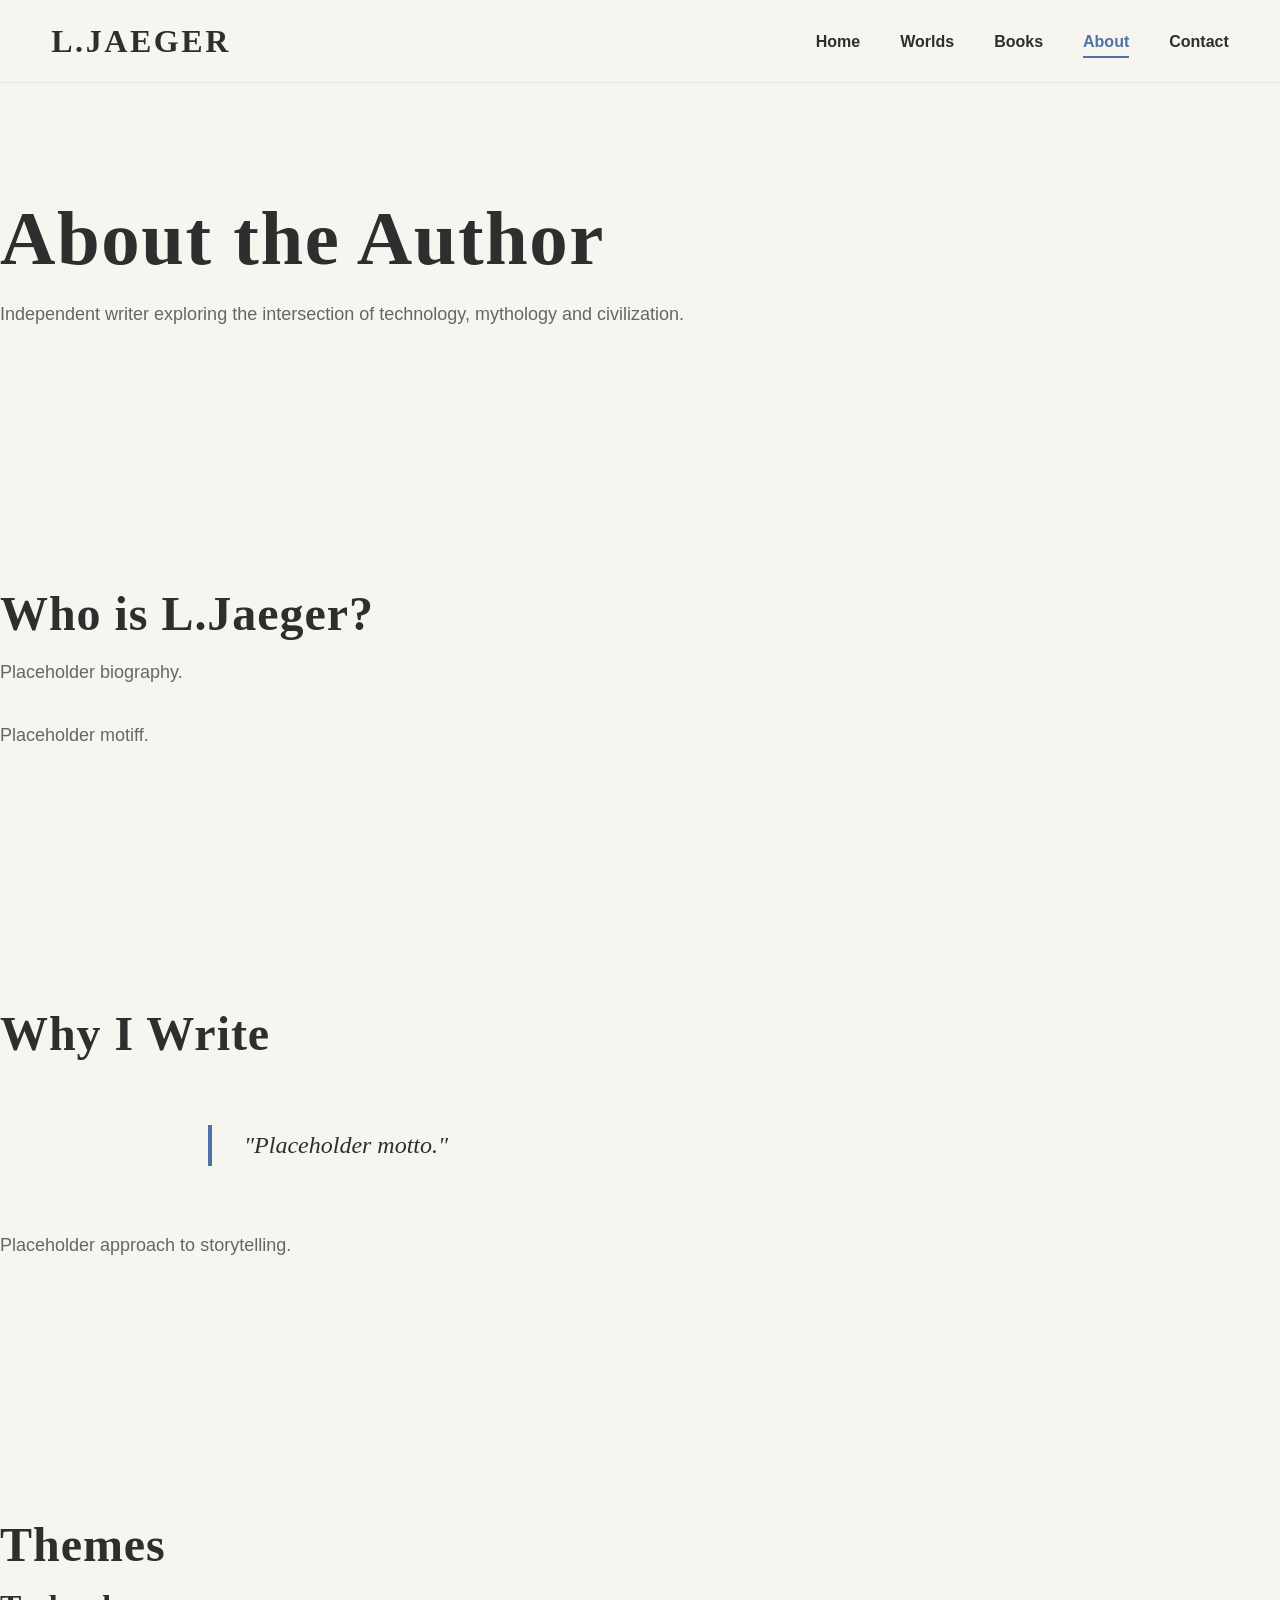
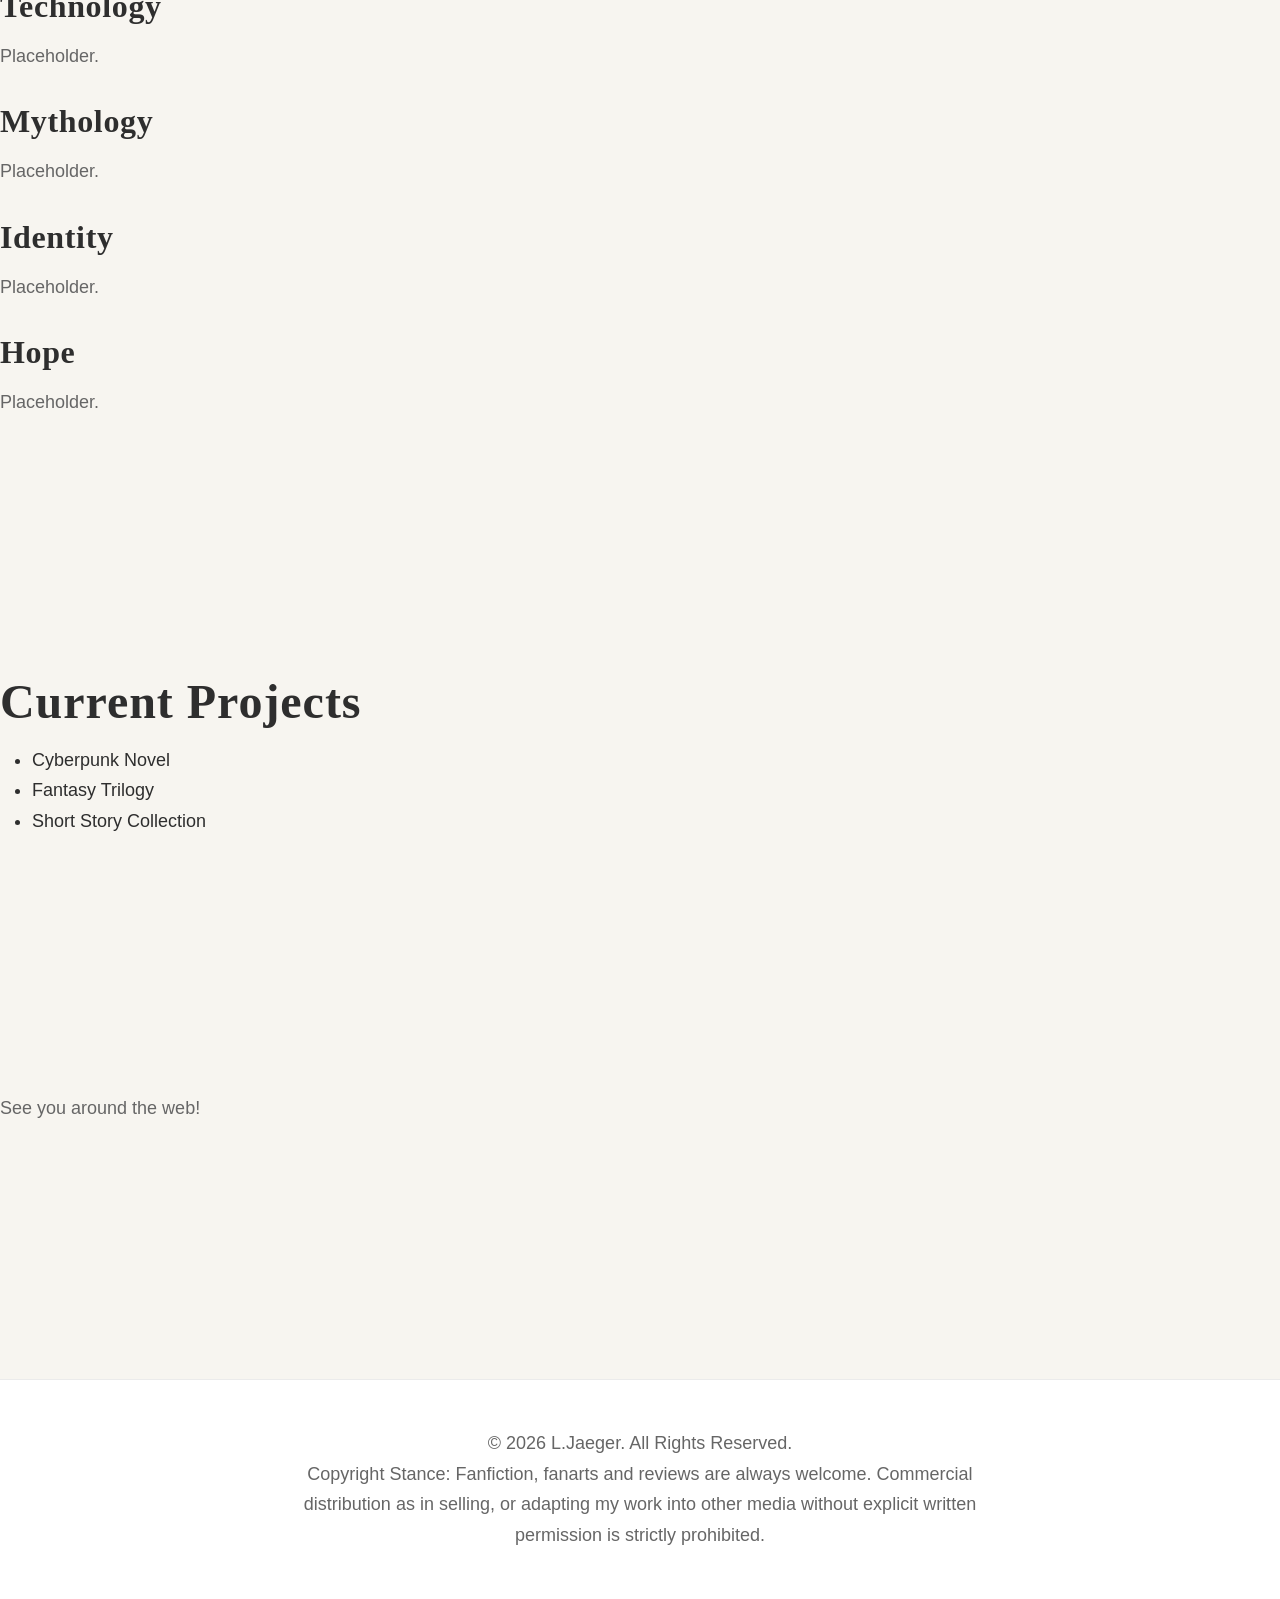
<file: about.html>
<!DOCTYPE html>
<html lang="en">

<head>

    <meta charset="UTF-8">

    <meta name="viewport"
          content="width=device-width, initial-scale=1.0">

    <meta name="description"
          content="Learn more about Leo Jaeger, independent author of cyberpunk and fantasy fiction.">

    <title>About | Leo Jaeger</title>

    <link rel="stylesheet" href="css/style.css">
    <link rel="stylesheet" href="css/about.css">

</head>

<body>

<header>

    <nav>

        <a class="logo" href="index.html">
            L.JAEGER
        </a>

        <ul>

            <li><a href="index.html">Home</a></li>
            <li><a href="worlds.html">Worlds</a></li>
            <li><a href="books.html">Books</a></li>
            <li><a href="about.html" class="active">About</a></li>
            <li><a href="contact.html">Contact</a></li>

        </ul>

    </nav>

</header>

<main>

    <!-- Hero Banner -->

    <section id="about-hero">

        <div class="hero-image">

            <!-- Future artwork goes here -->

        </div>

        <div class="hero-text">

            <h1>About the Author</h1>

            <p class="subtitle">

                Independent writer exploring the intersection of
                technology, mythology and civilization.

            </p>

        </div>

    </section>

    <!-- Biography -->

    <section id="biography">

        <h2>Who is L.Jaeger?</h2>

        <p>

            Placeholder biography.

        </p>

        <p>

            Placeholder motiff.

        </p>

    </section>

    <!-- Philosophy -->

    <section id="philosophy">

        <h2>Why I Write</h2>

        <blockquote>

            "Placeholder motto."

        </blockquote>

        <p>

            Placeholder approach to storytelling.

        </p>

    </section>

    <!-- Themes -->

    <section id="themes">

        <h2>Themes</h2>

        <div class="theme-grid">

            <article>

                <h3>Technology</h3>

                <p>Placeholder.</p>

            </article>

            <article>

                <h3>Mythology</h3>

                <p>Placeholder.</p>

            </article>

            <article>

                <h3>Identity</h3>

                <p>Placeholder.</p>

            </article>

            <article>

                <h3>Hope</h3>

                <p>Placeholder.</p>

            </article>

        </div>

    </section>

    <!-- Timeline -->

    <section id="timeline">

        <h2>Current Projects</h2>

        <ul>

            <li>Cyberpunk Novel</li>

            <li>Fantasy Trilogy</li>

            <li>Short Story Collection</li>

        </ul>

    </section>

    <!-- Closing -->

    <section id="closing">

        <p>

            See you around the web!

        </p>

    </section>

</main>

<footer>

<p>&copy; 2026 L.Jaeger. All Rights Reserved.</p>
    
<p>
<strng>Copyright Stance:</strong> Fanfiction, fanarts and reviews are always welcome. Commercial distribution as in selling, or adapting my work into other media without explicit written permission is strictly prohibited.
</p>
    
</footer>
    
    <script src="js/script.js"></script>
    
</body>

</html>
</file>
<file: css/style.css>
/* ==========================================================
   LEO JAEGER — GLOBAL STYLESHEET
   Version: 1.0
   ----------------------------------------------------------
   This file contains ONLY universal styles shared by every
   page of the website.

   Structure

   1. Reset
   2. Font Definitions
   3. Design Variables
   4. Global Elements

========================================================== */



/* ==========================================================
   1. RESET
========================================================== */

*,
*::before,
*::after{
    margin:0;
    padding:0;
    box-sizing:border-box;
}

html{
    scroll-behavior:smooth;
}

body{
    min-height:100vh;
}

img{
    display:block;
    max-width:100%;
    height:auto;
}

ul{
    list-style:none;
}

a{
    text-decoration:none;
    color:inherit;
}

button,
input,
textarea,
select{
    font:inherit;
    border:none;
    outline:none;
    background:none;
}



/* ==========================================================
   2. FONT DEFINITIONS

   Download these later into:

   assets/fonts/

========================================================== */

/*
@font-face{

    font-family:"Geist Pixel";

    src:url("../assets/fonts/GeistPixel-Regular-VariableFont_ELSH.ttf")
    format("ttf");

    font-weight:400;

}

@font-face{

        font-family:"Geist Pixel";

    src:url("../assets/fonts/GeistPixel-Regular-VariableFont_ELSH.ttf")
    format("ttf");

    font-weight:400;

}

@font-face{

       font-family:"Geist Pixel";

    src:url("../assets/fonts/GeistPixel-Regular-VariableFont_ELSH.ttf")
    format("ttf");

    font-weight:400;

}

.geist-pixel-text {
  font-family: "Geist Pixel", sans-serif;
  font-optical-sizing: auto;
  font-weight: 400;
  font-style: normal;
  font-variation-settings:
    "ELSH" 0;
}
*/
@font-face {
  font-family: "Geist Pixel";
  src: url("../assets/fonts/GeistPixel-Regular-VariableFont_ELSH.ttf") format("truetype"); /* Ensure this file path is accurate */
  font-weight: 400;
  font-style: normal;
}

@font-face {
  font-family: "Geist Pixel";
  src: url("../assets/fonts/GeistPixel-Regular-VariableFont_ELSH.ttf") format("truetype"); /* Ensure this file path is accurate */
  font-weight: 0;
  font-style: normal;
}

@font-face {
  font-family: "Geist Pixel";
  src: url("../assets/fonts/GeistPixel-Regular-VariableFont_ELSH.ttf") format("truetype"); /* Ensure this file path is accurate */
  font-weight: 700;
  font-style: normal;
}

.geistpixel-text {
  font-family: var(--font-pixel);  /* !important; Adding !important forces it over external stylesheets */
  font-optical-sizing: auto;
  font-weight: 700;
  font-style: normal;
  font-variation-settings: "ELSH" 0;
}

/* ==========================================================
   3. DESIGN VARIABLES
========================================================== */

:root{

    /* ======================================================
       COLOR PALETTE
    ====================================================== */

   
    --background:#F7F5F0;
    --surface:#FFFFFF;
    --surface-alt:#F1EEE7;
    --text:#2E2E2E;
    --text-light:#666666;

    /* Fantasy */

    --hill-green:#6C8B57;
    --banner-blue:#4E73A8;
    --bronze:#8C6B43;
    --mountain-white:#FDFDFB;

    /* Cyberpunk */

    --led-green:#49C97A;
    --fiber-cyan:#59D6D6;
    --neon-gold:#E5C469;
    --steel:#6F757B;

    /* Universal */

    --border:#DDDDDD;
    --shadow:
        0 10px 35px rgba(0,0,0,.08);

    /* ======================================================
       TYPOGRAPHY
    ====================================================== */

    --font-heading:
       "Source Sans",
       "Cormorant",
        Georgia,
        "Times New Roman",
        serif;

    --font-body:
       "Source Sans",
        "Segoe UI",
        Tahoma,
        Arial,
        sans-serif;
   
   --font-pixel: "Geist Pixel", sans-serif;
    /* ======================================================
       SPACING
    ====================================================== */

    --space-xs:.5rem;
    --space-sm:1rem;
    --space-md:2rem;
    --space-lg:4rem;
    --space-xl:7rem;

    /* ======================================================
       LAYOUT
    ====================================================== */

    --container-width:1200px;
    --reading-width:72ch;
    --hero-height:90vh;

    /* ======================================================
       COMPONENTS
    ====================================================== */

    --radius-sm:8px;
    --radius-md:16px;
    --radius-lg:24px;
    --transition:.25s ease;
}

/* ==========================================================
   4. GLOBAL ELEMENTS
========================================================== */

body{
    background:var(--background);
    color:var(--text);
    font-family:var(--font-body);
    font-size:18px;
    line-height:1.7;
}

/* ---------- Text Selection ---------- */

::selection{
    background:var(--banner-blue);
    color:white;
}

/* ---------- Images ---------- */

img{
    border-radius:var(--radius-sm);
}

/* ---------- Horizontal Rule ---------- */

hr{
    border:none;
    height:1px;
    background:var(--border);
}

/* ---------- Containers ---------- */

.container{
    width:min(
        var(--container-width),
        92%
    );
    margin-inline:auto;
}

/* ---------- Generic Sections ---------- */

section{
    padding:
        var(--space-xl)
        0;
}

/* ---------- Generic Links ---------- */

a{
    transition:var(--transition);
}

/* ---------- Focus Accessibility ---------- */

:focus-visible{
    outline:2px solid var(--banner-blue);
    outline-offset:4px;
}

/*
/* ==========================================================
   5. TYPOGRAPHY
========================================================== */


/* ----------------------------------------------------------
   Headings
---------------------------------------------------------- */

h1,
h2,
h3,
h4,
h5,
h6{
    font-family:var(--font-heading);
    font-weight:700;
    color:var(--text);
    line-height:1.15;
    letter-spacing:.02em;
    margin-bottom:var(--space-sm);
}

/* Hero title */

h1{
    font-size:clamp(3rem,6vw,5.5rem);
}

/* Section titles */

h2{
    font-size:clamp(3rem,4vw,3rem);
}

/* Card titles */

h3{
    font-size:clamp(2rem,2vw,2rem);
}

/* Small headings */

h4{
    font-size:1.55rem;
}

h5{
    font-size:1.25rem;
}

h6{
    font-size:1.15rem;
}

/* ----------------------------------------------------------
   Paragraphs
---------------------------------------------------------- */

p{
    max-width:var(--reading-width);
    margin-bottom:var(--space-md);
    color:var(--text-light);
}

/* ----------------------------------------------------------
   Lists
---------------------------------------------------------- */

main ul{
    list-style:disc;
    margin-left:2rem;
    margin-bottom:var(--space-md);
}

main ol{
    margin-left:2rem;
    margin-bottom:var(--space-md);
}

/* ----------------------------------------------------------
   Links
---------------------------------------------------------- */

a{
    color:inherit;
    transition:var(--transition);
}

a:hover{
    color:var(--banner-blue);
}

/* ----------------------------------------------------------
   Strong / Emphasis
---------------------------------------------------------- */

strong{
    color:var(--text);
    font-weight:700;
}

em{
    font-style:italic;
}

/* ----------------------------------------------------------
   Blockquotes
---------------------------------------------------------- */

blockquote{
    max-width:var(--reading-width);
    margin:
        var(--space-lg)
        auto;
    padding-left:2rem;
    border-left:
        4px solid
        var(--banner-blue);
    font-family:var(--font-heading);
    font-size:1.5rem;
    font-style:italic;
    color:var(--text);
}

/* ----------------------------------------------------------
   Code
---------------------------------------------------------- */

code{
    font-family:
        Consolas,
        monospace;
    background:
        var(--surface-alt);
    padding:
        .15rem
        .35rem;
    border-radius:
        var(--radius-sm);
}

/* ==========================================================
   6. LAYOUT
========================================================== */


/* ----------------------------------------------------------
   Main Layout
---------------------------------------------------------- */

main{
    width:100%;
}

/* Generic section */

section{
    width:100%;
}

/* Standard container */

.container{
    width:min(
        var(--container-width),
        92%
    );
    margin-inline:auto;
}

/* ----------------------------------------------------------
   Flex Helpers
---------------------------------------------------------- */

.flex{
    display:flex;
}

.flex-center{
    display:flex;
    justify-content:center;
    align-items:center;
}

.flex-between{
    display:flex;
    justify-content:space-between;
    align-items:center;
}

.flex-column{
    display:flex;
    flex-direction:column;
}

/* ----------------------------------------------------------
   Grid Helpers
---------------------------------------------------------- */

.grid{
    display:grid;
}

.two-columns{
    display:grid;
    grid-template-columns:
        repeat(2,1fr);
    gap:3rem;
}

.three-columns{
    display:grid;
    grid-template-columns:
        repeat(3,1fr);
    gap:2rem;
}

/* ----------------------------------------------------------
   Generic Cards
---------------------------------------------------------- */

.card{
    background:
        var(--surface);
    border-radius:
        var(--radius-md);
    box-shadow:
        var(--shadow);
    padding:
        2rem;
}

/* ----------------------------------------------------------
   Images
---------------------------------------------------------- */

.hero-image img{
    width:100%;
    height:100%;
    object-fit:cover;
}

/* ----------------------------------------------------------
   Generic Separators
---------------------------------------------------------- */

.section-title{
    text-align:center;
    margin-bottom:
        var(--space-lg);
}

.section-subtitle{
    text-align:center;
    max-width:50rem;
    margin:
        0 auto
        var(--space-lg);
}

/* ----------------------------------------------------------
   Reading Width
---------------------------------------------------------- */

.reading{
    max-width:
        var(--reading-width);
}

/* ----------------------------------------------------------
   Smooth Fade Utility
---------------------------------------------------------- */

.fade{
    opacity:0;
    transition:
        opacity .6s ease;
}

.fade.show{
    opacity:1;
}

/* ==========================================================
   7. NAVIGATION
========================================================== */

/* ----------------------------------------------------------
   Header
---------------------------------------------------------- */

header{
    position:sticky;
    top:0;
    z-index:1000;
    background:
        rgba(247,245,240,.94);
    backdrop-filter:blur(12px);
    border-bottom:
        1px solid
        rgba(0,0,0,.06);
}

/* ----------------------------------------------------------
   Navigation Container
---------------------------------------------------------- */

nav{
    width:min(
        var(--container-width),
        92%
    );

    height:82px;
    margin-inline:auto;
    display:flex;
    justify-content:space-between;
    align-items:center;
}

/* ----------------------------------------------------------
   Logo
---------------------------------------------------------- */

.logo{
    font-family:
        var(--font-heading);
    font-size:2rem;
    font-weight:700;
    letter-spacing:.08em;
    color:var(--text);
    transition:
        var(--transition);
}

.logo:hover{
    color:
        var(--banner-blue);
}

/* ----------------------------------------------------------
   Navigation List
---------------------------------------------------------- */

nav ul{
    display:flex;
    align-items:center;
    gap:2.5rem;
}

/* ----------------------------------------------------------
   Navigation Links
---------------------------------------------------------- */

nav li{
    list-style:none;
}

nav a{
    position:relative;
    color:var(--text);
    font-size:1rem;
    font-weight:600;
}

/* ----------------------------------------------------------
   Animated Underline
---------------------------------------------------------- */

nav a::after{
    content:"";
    position:absolute;
    left:0;
    bottom:-8px;
    width:0;
    height:2px;
    background:
        var(--banner-blue);
    transition:
        width .25s ease;
}

nav a:hover::after{
    width:100%;
}

/* ----------------------------------------------------------
   Current Page
---------------------------------------------------------- */

nav a.active{
    color:
        var(--banner-blue);
}

nav a.active::after{
    width:100%;
}


/* ==========================================================
   8. BUTTONS
========================================================== */

/* ----------------------------------------------------------
   Shared Button Style
---------------------------------------------------------- */

.button{
    display:inline-flex;
    justify-content:center;
    align-items:center;
    gap:.6rem;
    cursor:pointer;
    padding:
        .9rem
        1.8rem;
    border-radius:
        var(--radius-md);
    transition:
        var(--transition);
    font-weight:600;
}

/* ----------------------------------------------------------
   Primary
---------------------------------------------------------- */

.button.primary{
    background:
        var(--banner-blue);
    color:white;
    box-shadow:
        var(--shadow);
}

.button.primary:hover{
    transform:
        translateY(-3px);
    background:
        #41689E;
}

/* ----------------------------------------------------------
   Secondary
---------------------------------------------------------- */

.button.secondary{
    border:
        2px solid
        var(--banner-blue);
    color:
        var(--banner-blue);
}


.button.secondary:hover{
    background:
        var(--banner-blue);
    color:white;
}

/* ----------------------------------------------------------
   Ghost Button
---------------------------------------------------------- */

.button.ghost{
    color:
        var(--text);
}


.button.ghost:hover{
    color:
        var(--banner-blue);
}



/* ----------------------------------------------------------
   Cyberpunk Accent
---------------------------------------------------------- */

.button.cyber{
    position:relative;
}


.button.cyber::before{
    content:"";
    position:absolute;
    bottom:0;
    left:50%;
    width:0;
    height:2px;
    background:

        var(--led-green);
    transition:
        .3s ease;
    transform:
        translateX(-50%);
}



.button.cyber:hover::before{
    width:85%;
}



/* ----------------------------------------------------------
   Fantasy Accent
---------------------------------------------------------- */

.button.fantasy:hover{
    border-color:
        var(--bronze);
}



/* ==========================================================
   9. CARDS
========================================================== */

.card{
  background-color: var(--surface-alt);  
  border: 1px solid var(--border);   
  box-shadow: var(--shadow);         
    display:flex;
    flex-direction:column;
    gap:1.25rem;
}



/* ----------------------------------------------------------
   Hover Effect
---------------------------------------------------------- */

.card:hover{
    transform:
        translateY(-6px);
    transition:
        .3s ease;
}



/* ----------------------------------------------------------
   Images
---------------------------------------------------------- */

.card img{
    border-radius:
        var(--radius-md);
}



/* ----------------------------------------------------------
   World Cards
---------------------------------------------------------- */

.world-card{
                position:relative;
                overflow:hidden;
                border-radius:var(--radius-lg);
                box-shadow:var(--shadow);
}



.world-card img{
   display:block;
   width:100%;
   height:520px;
   object-fit:cover;
    transition:
        transform .4s ease;
}

.world-content{
   position:absolute;
   left:0;
   right:0;
   bottom:0;
   inset:0;
   display:flex;
   flex-direction:column;
   justify-content:flex-end;
   padding:2.5rem;
   
   background:
      linear-gradient(
         to top, rgba(22,22,35,.72), rgba(22,22,35,.25), transparent
      );
}

.world-card:hover img{
    transform:
        scale(1.04);
}


/* ----------------------------------------------------------
   Book Cards
---------------------------------------------------------- */

.book-card{
    text-align:center;
}



/* ==========================================================
   10. FOOTER
========================================================== */

footer{
    margin-top:
        var(--space-xl);
    padding:
        3rem 0;
    border-top:
        1px solid
        rgba(0,0,0,.08);
    background:
        var(--surface);
}



footer p{
    text-align:center;
    margin:0 auto;
    color:
        var(--text-light);
}



/* ==========================================================
   11. UTILITIES
========================================================== */

.text-center{
    text-align:center;
}

.mt-lg{
    margin-top:
        var(--space-lg);
}

.mb-lg{
    margin-bottom:
        var(--space-lg);
}

.hidden{
    display:none;
}

.round{
    border-radius:
        var(--radius-lg);
}

.shadow{
    box-shadow:
        var(--shadow);
}

/* ==========================================================
   12. RESPONSIVE DESIGN
========================================================== */


/* ----------------------------------------------------------
   Large Tablets
---------------------------------------------------------- */

@media (max-width: 1200px){

    :root{
        --space-xl:6rem;
        --space-lg:3rem;
    }

    nav{
        width:94%;
    }

    .container{
        width:94%;
    }
}



/* ----------------------------------------------------------
   Tablets
---------------------------------------------------------- */

@media (max-width: 900px){

    body{
        font-size:17px;
    }

    nav{
        flex-direction:column;
        justify-content:center;
        gap:1rem;
        height:auto;
        padding:1.25rem 0;
    }

    nav ul{
        gap:1.5rem;
        flex-wrap:wrap;
        justify-content:center;
    }

    .two-columns{
        grid-template-columns:1fr;
    }

    .three-columns{
        grid-template-columns:1fr 1fr;
    }

    h1{
        text-align:center;
    }

    h2{
        text-align:center;
    }
    p{
        max-width:none;
    }
}



/* ----------------------------------------------------------
   Mobile Phones
---------------------------------------------------------- */

@media (max-width:600px){

    body{
        font-size:16px;
    }

    section{
        padding:
            var(--space-lg)
            0;
    }

    nav ul{
        flex-direction:column;
        gap:.9rem;
    }

    .three-columns{
        grid-template-columns:1fr;
    }

    .button{
        width:100%;
    }

    .card{
        padding:1.5rem;
    }

    h1{
        font-size:2.8rem;
    }

    h2{
        font-size:2rem;
    }
}



/* ----------------------------------------------------------
   Small Phones
---------------------------------------------------------- */

@media (max-width:400px){

    body{
        font-size:15px;
    }

    .container{
        width:96%;
    }

    h1{
        font-size:2.4rem;
    }
}

/* ==========================================================
   OPTIONAL MICRO-ANIMATIONS
========================================================== */

html{
    scroll-padding-top:90px;
}

section{
    transition:
        opacity .5s ease,
        transform .5s ease;
}

img{
    transition:
        transform .35s ease;
}

img:hover{
    transform:scale(1.01);
}

button,
.button{
    will-change:transform;
}

::selection{
    background:var(--banner-blue);
    color:white;
}
</file>
<file: css/about.css>
/* 1. Paint the Category Banner */
.hero-category {
  color: var(--bronze); 
  font-weight: bold;
}

/* 2. Make the Author Header POP */
#hero h1 {
  color: var(--banner-blue); /* Colors "L.Jaeger" a distinct brand blue */
  font-size: 4rem;
}

/* 3. Add a highlight to your world card titles */
.world-card h3 {
  color: var(--hill-green); /* Colors "Citizen Zero" a glowing terminal green */
  font-size: 3rem;
}

/* 4. Style your featured book accent label */
.book-description span {
  color: var(--bronze); /* Colors the small "Current Project" tag a earthy bronze */
}
</file>
